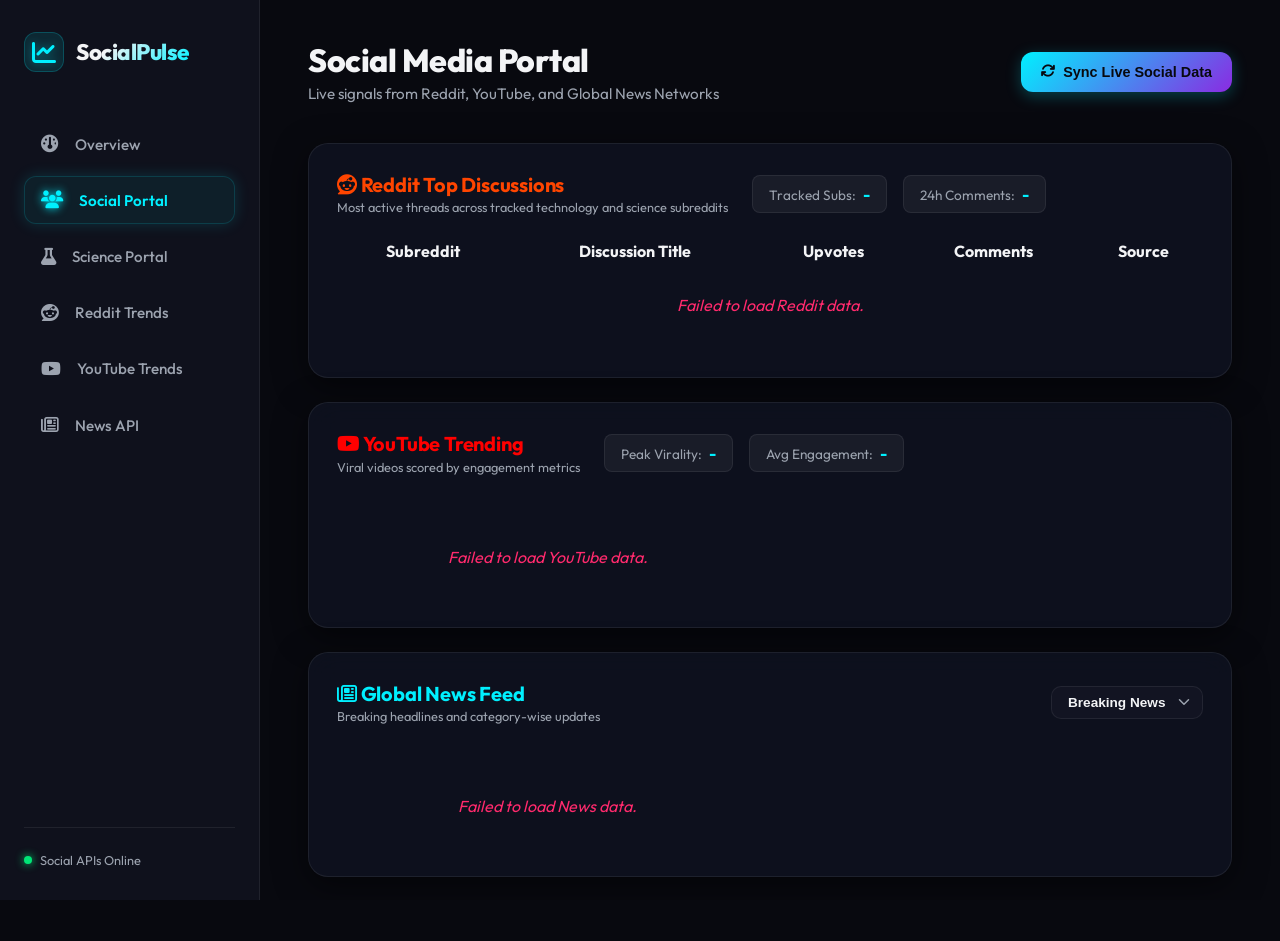
<file: frontend/social.html>
<!DOCTYPE html>
<html lang="en">
<head>
    <meta charset="UTF-8">
    <meta name="viewport" content="width=device-width, initial-scale=1.0">
    <title>Social Pulse | Social Media Portal</title>
    <!-- Fonts -->
    <link rel="preconnect" href="https://fonts.googleapis.com">
    <link rel="preconnect" href="https://fonts.gstatic.com" crossorigin>
    <link href="https://fonts.googleapis.com/css2?family=Outfit:wght@300;400;500;600;700;800&display=swap" rel="stylesheet">
    <!-- FontAwesome -->
    <link rel="stylesheet" href="https://cdnjs.cloudflare.com/ajax/libs/font-awesome/6.4.0/css/all.min.css">
    <!-- Custom CSS -->
    <link rel="stylesheet" href="styles.css">
</head>
<body>
    <div class="app-container">
        <!-- Sidebar Navigation -->
        <aside class="sidebar">
            <div class="logo-area">
                <div class="logo-icon"><i class="fa-solid fa-chart-line"></i></div>
                <div class="logo-text">SocialPulse</div>
            </div>
            
            <nav class="nav-menu">
                <a href="index.html" class="nav-item"><i class="fa-solid fa-gauge"></i> Overview</a>
                <a href="social.html" class="nav-item active"><i class="fa-solid fa-users"></i> Social Portal</a>
                <a href="science.html" class="nav-item"><i class="fa-solid fa-flask"></i> Science Portal</a>
                <a href="#reddit-section" class="nav-item"><i class="fa-brands fa-reddit"></i> Reddit Trends</a>
                <a href="#youtube-section" class="nav-item"><i class="fa-brands fa-youtube"></i> YouTube Trends</a>
                <a href="#news-section" class="nav-item"><i class="fa-regular fa-newspaper"></i> News API</a>
            </nav>
            
            <div class="sidebar-footer">
                <div class="db-status">
                    <span class="status-indicator online"></span>
                    <span class="status-text">Social APIs Online</span>
                </div>
            </div>
        </aside>

        <!-- Main Dashboard Content -->
        <main class="main-content">
            <!-- Header -->
            <header class="dashboard-header">
                <div class="header-title">
                    <h1>Social Media Portal</h1>
                    <p class="subtitle">Live signals from Reddit, YouTube, and Global News Networks</p>
                </div>
                <div class="header-controls">
                    <div id="sim-mode-indicator" class="sim-mode-badge" style="display: none;">
                        <i class="fa-solid fa-robot"></i> Date-Seeded Simulation Mode
                    </div>
                    <button class="btn btn-primary" id="refresh-social-btn">
                        <i class="fa-solid fa-arrows-rotate"></i> Sync Live Social Data
                    </button>
                </div>
            </header>

            <!-- Reddit Section -->
            <section class="charts-section" id="reddit-section">
                <div class="chart-card glass full-chart interactive-card">
                    <div class="chart-header">
                        <div class="chart-title-group">
                            <h2 style="color: var(--reddit);"><i class="fa-brands fa-reddit"></i> Reddit Top Discussions</h2>
                            <p class="chart-subtitle">Most active threads across tracked technology and science subreddits</p>
                        </div>
                        <div class="kpi-group">
                            <div class="kpi-badge">
                                <span>Tracked Subs:</span> <strong id="reddit-tracked-count">-</strong>
                            </div>
                            <div class="kpi-badge">
                                <span>24h Comments:</span> <strong id="reddit-comment-volume">-</strong>
                            </div>
                        </div>
                    </div>
                    
                    <div class="table-responsive">
                        <table class="trending-table" style="width: 100%;">
                            <thead>
                                <tr>
                                    <th>Subreddit</th>
                                    <th>Discussion Title</th>
                                    <th>Upvotes</th>
                                    <th>Comments</th>
                                    <th>Source</th>
                                </tr>
                            </thead>
                            <tbody id="reddit-tbody">
                                <tr>
                                    <td colspan="5" class="empty-state">
                                        <div class="skeleton-pulse" style="height: 40px; margin: 10px 0; border-radius: 8px;"></div>
                                        <div class="skeleton-pulse" style="height: 40px; margin: 10px 0; border-radius: 8px;"></div>
                                        <div class="skeleton-pulse" style="height: 40px; margin: 10px 0; border-radius: 8px;"></div>
                                    </td>
                                </tr>
                            </tbody>
                        </table>
                    </div>
                </div>
            </section>

            <!-- YouTube Section -->
            <section class="charts-section" id="youtube-section">
                <div class="chart-card glass full-chart interactive-card">
                    <div class="chart-header">
                        <div class="chart-title-group">
                            <h2 style="color: #ff0000;"><i class="fa-brands fa-youtube"></i> YouTube Trending</h2>
                            <p class="chart-subtitle">Viral videos scored by engagement metrics</p>
                        </div>
                        <div class="kpi-group">
                            <div class="kpi-badge">
                                <span>Peak Virality:</span> <strong id="youtube-top-virality">-</strong>
                            </div>
                            <div class="kpi-badge">
                                <span>Avg Engagement:</span> <strong id="youtube-avg-engagement">-</strong>
                            </div>
                        </div>
                    </div>
                    
                    <div class="youtube-grid" id="youtube-grid">
                        <!-- Skeleton Loaders -->
                        <div class="yt-card glass"><div class="skeleton-pulse" style="height: 120px; border-radius: 8px;"></div></div>
                        <div class="yt-card glass"><div class="skeleton-pulse" style="height: 120px; border-radius: 8px;"></div></div>
                        <div class="yt-card glass"><div class="skeleton-pulse" style="height: 120px; border-radius: 8px;"></div></div>
                        <div class="yt-card glass"><div class="skeleton-pulse" style="height: 120px; border-radius: 8px;"></div></div>
                    </div>
                </div>
            </section>

            <!-- News Section -->
            <section class="charts-section" id="news-section">
                <div class="chart-card glass full-chart interactive-card">
                    <div class="chart-header" style="flex-direction: row; justify-content: space-between; align-items: center;">
                        <div class="chart-title-group">
                            <h2 style="color: var(--cyan);"><i class="fa-regular fa-newspaper"></i> Global News Feed</h2>
                            <p class="chart-subtitle">Breaking headlines and category-wise updates</p>
                        </div>
                        <div class="filter-controls">
                            <select id="news-category-select" class="form-select">
                                <option value="breaking">Breaking News</option>
                                <option value="Technology">Technology</option>
                                <option value="Science">Science</option>
                                <option value="Medical">Medical</option>
                                <option value="Finance">Finance</option>
                                <option value="Entertainment">Entertainment</option>
                                <option value="Sports">Sports</option>
                            </select>
                        </div>
                    </div>
                    
                    <div class="news-grid" id="news-grid">
                        <div class="news-card glass"><div class="skeleton-pulse" style="height: 80px; border-radius: 8px;"></div></div>
                        <div class="news-card glass"><div class="skeleton-pulse" style="height: 80px; border-radius: 8px;"></div></div>
                        <div class="news-card glass"><div class="skeleton-pulse" style="height: 80px; border-radius: 8px;"></div></div>
                    </div>
                </div>
            </section>
        </main>
    </div>

    <!-- Script -->
    <script src="ws.js"></script>
    <script src="social.js"></script>
</body>
</html>
</file>
<file: frontend/styles.css>
/* 
   SocialPulse Stylesheet - High-End Glassmorphism Dark Mode
*/

:root {
    --bg-app: #08090f;
    --bg-sidebar: #0f111c;
    --bg-glass: rgba(17, 20, 36, 0.7);
    --bg-glass-hover: rgba(26, 30, 54, 0.85);
    --border-glass: rgba(255, 255, 255, 0.07);
    --border-glow: rgba(138, 43, 226, 0.2);
    
    --text-main: #f3f4f6;
    --text-muted: #9ca3af;
    --text-dark: #6b7280;
    
    /* Neon accents */
    --cyan: #00f0ff;
    --purple: #bf55ec;
    --violet: #8a2be2;
    --emerald: #00e676;
    --rose: #ff2a6d;
    
    /* Platform colors */
    --twitter: #1d9bf0;
    --reddit: #ff4500;
    
    --shadow-main: 0 8px 32px 0 rgba(0, 0, 0, 0.5);
    --shadow-glow: 0 0 15px rgba(0, 240, 255, 0.15);
    
    --transition: all 0.3s cubic-bezier(0.25, 0.8, 0.25, 1);
}

* {
    box-sizing: border-box;
    margin: 0;
    padding: 0;
}

html, body {
    height: 100%;
    font-family: 'Outfit', -apple-system, BlinkMacSystemFont, "Segoe UI", Roboto, Helvetica, Arial, sans-serif;
    background-color: var(--bg-app);
    color: var(--text-main);
    scroll-behavior: smooth;
    overflow-x: hidden;
}

/* Scrollbar styling */
::-webkit-scrollbar {
    width: 6px;
    height: 6px;
}
::-webkit-scrollbar-track {
    background: var(--bg-app);
}
::-webkit-scrollbar-thumb {
    background: var(--border-glass);
    border-radius: 10px;
}
::-webkit-scrollbar-thumb:hover {
    background: var(--cyan);
}

/* Layout Container */
.app-container {
    display: flex;
    min-height: 100vh;
    width: 100vw;
}

/* Sidebar Navigation */
.sidebar {
    width: 260px;
    background-color: var(--bg-sidebar);
    border-right: 1px solid var(--border-glass);
    display: flex;
    flex-direction: column;
    padding: 2rem 1.5rem;
    position: fixed;
    height: 100vh;
    z-index: 10;
}

.logo-area {
    display: flex;
    align-items: center;
    gap: 0.75rem;
    margin-bottom: 3rem;
}

.logo-icon {
    font-size: 1.5rem;
    color: var(--cyan);
    text-shadow: 0 0 10px rgba(0, 240, 255, 0.4);
    background: rgba(0, 240, 255, 0.1);
    width: 40px;
    height: 40px;
    display: flex;
    align-items: center;
    justify-content: center;
    border-radius: 12px;
    border: 1px solid rgba(0, 240, 255, 0.2);
}

.logo-text {
    font-size: 1.4rem;
    font-weight: 800;
    letter-spacing: -0.5px;
    background: linear-gradient(135deg, var(--text-main) 30%, var(--cyan) 100%);
    -webkit-background-clip: text;
    -webkit-text-fill-color: transparent;
}

.nav-menu {
    display: flex;
    flex-direction: column;
    gap: 0.5rem;
    flex-grow: 1;
}

.nav-item {
    display: flex;
    align-items: center;
    gap: 1rem;
    padding: 0.85rem 1rem;
    color: var(--text-muted);
    text-decoration: none;
    font-size: 0.95rem;
    font-weight: 500;
    border-radius: 12px;
    transition: var(--transition);
    border: 1px solid transparent;
}

.nav-item i {
    font-size: 1.1rem;
    transition: var(--transition);
}

.nav-item:hover {
    color: var(--text-main);
    background: rgba(255, 255, 255, 0.03);
    border-color: rgba(255, 255, 255, 0.05);
}

.nav-item.active {
    color: var(--cyan);
    background: rgba(0, 240, 255, 0.06);
    border-color: rgba(0, 240, 255, 0.15);
    font-weight: 600;
    box-shadow: var(--shadow-glow);
}

.nav-item.active i {
    color: var(--cyan);
    text-shadow: 0 0 8px var(--cyan);
}

.sidebar-footer {
    padding-top: 1.5rem;
    border-top: 1px solid var(--border-glass);
}

.db-status {
    display: flex;
    align-items: center;
    gap: 0.5rem;
    font-size: 0.8rem;
    color: var(--text-muted);
}

.status-indicator {
    width: 8px;
    height: 8px;
    border-radius: 50%;
}

.status-indicator.online {
    background-color: var(--emerald);
    box-shadow: 0 0 8px var(--emerald);
    animation: pulse 2s infinite;
}

@keyframes pulse {
    0% { transform: scale(0.95); box-shadow: 0 0 0 0 rgba(0, 230, 118, 0.7); }
    70% { transform: scale(1); box-shadow: 0 0 0 6px rgba(0, 230, 118, 0); }
    100% { transform: scale(0.95); box-shadow: 0 0 0 0 rgba(0, 230, 118, 0); }
}

/* Main Content Area */
.main-content {
    margin-left: 260px;
    flex-grow: 1;
    padding: 2.5rem 3rem;
    min-height: 100vh;
    max-width: calc(100vw - 260px);
}

/* Header styling */
.dashboard-header {
    display: flex;
    justify-content: space-between;
    align-items: center;
    margin-bottom: 2.5rem;
}

.header-title h1 {
    font-size: 2rem;
    font-weight: 800;
    letter-spacing: -0.5px;
    margin-bottom: 0.25rem;
}

.subtitle {
    color: var(--text-muted);
    font-size: 0.95rem;
    font-weight: 400;
}

.btn {
    padding: 0.75rem 1.25rem;
    font-size: 0.9rem;
    font-weight: 600;
    border-radius: 12px;
    border: none;
    cursor: pointer;
    display: inline-flex;
    align-items: center;
    gap: 0.5rem;
    transition: var(--transition);
}

.btn-primary {
    background: linear-gradient(135deg, var(--cyan) 0%, var(--violet) 100%);
    color: #08090f;
    box-shadow: 0 4px 15px rgba(0, 240, 255, 0.25);
    font-weight: 700;
}

.btn-primary:hover {
    transform: translateY(-2px);
    box-shadow: 0 6px 20px rgba(0, 240, 255, 0.4);
    filter: brightness(1.1);
}

.btn-primary:active {
    transform: translateY(0);
}

/* Glassmorphic Card base */
.glass {
    background: var(--bg-glass);
    backdrop-filter: blur(16px);
    -webkit-backdrop-filter: blur(16px);
    border: 1px solid var(--border-glass);
    border-radius: 20px;
    box-shadow: var(--shadow-main);
    transition: var(--transition);
}

.glass:hover {
    background: var(--bg-glass-hover);
    border-color: rgba(0, 240, 255, 0.15);
    box-shadow: 0 12px 40px 0 rgba(0, 0, 0, 0.6), var(--border-glow);
}

/* Metrics Grid */
.metrics-grid {
    display: grid;
    grid-template-columns: repeat(auto-fit, minmax(220px, 1fr));
    gap: 1.5rem;
    margin-bottom: 2rem;
}

.metric-card {
    padding: 1.5rem;
    display: flex;
    align-items: center;
    gap: 1.25rem;
}

.metric-icon {
    width: 50px;
    height: 50px;
    border-radius: 14px;
    display: flex;
    align-items: center;
    justify-content: center;
    font-size: 1.4rem;
}

.twitter-color {
    background: rgba(29, 155, 240, 0.1);
    color: var(--twitter);
    border: 1px solid rgba(29, 155, 240, 0.2);
}

.reddit-color {
    background: rgba(255, 69, 0, 0.1);
    color: var(--reddit);
    border: 1px solid rgba(255, 69, 0, 0.2);
}

.accent-color-1 {
    background: rgba(191, 85, 236, 0.1);
    color: var(--purple);
    border: 1px solid rgba(191, 85, 236, 0.2);
}

.accent-color-2 {
    background: rgba(0, 240, 255, 0.1);
    color: var(--cyan);
    border: 1px solid rgba(0, 240, 255, 0.2);
}

.metric-info h3 {
    font-size: 0.85rem;
    font-weight: 500;
    color: var(--text-muted);
    text-transform: uppercase;
    letter-spacing: 0.5px;
    margin-bottom: 0.25rem;
}

.metric-value {
    font-size: 1.6rem;
    font-weight: 700;
    letter-spacing: -0.5px;
}

.metric-sub {
    font-size: 0.75rem;
    color: var(--emerald);
    font-weight: 600;
    display: block;
    margin-top: 0.15rem;
}

/* Charts Sections */
.charts-section {
    display: grid;
    grid-template-columns: 2fr 1fr;
    gap: 1.5rem;
    margin-bottom: 1.5rem;
}

/* Grid modification for full width charts */
.charts-section:has(.full-chart) {
    grid-template-columns: 1fr;
}

.chart-card {
    padding: 1.75rem;
    display: flex;
    flex-direction: column;
}

.chart-header {
    display: flex;
    justify-content: flex-start;
    align-items: center;
    margin-bottom: 1.5rem;
    flex-wrap: wrap;
    gap: 1.5rem;
}

.chart-header:has(.chart-actions) {
    justify-content: space-between;
}

.chart-title-group h2 {
    font-size: 1.25rem;
    font-weight: 700;
    letter-spacing: -0.2px;
}

.chart-subtitle {
    font-size: 0.8rem;
    color: var(--text-muted);
    margin-top: 0.15rem;
}

.chart-actions {
    display: flex;
    align-items: center;
    gap: 0.75rem;
}

.select-label {
    font-size: 0.85rem;
    color: var(--text-muted);
    font-weight: 500;
}

.form-select {
    background-color: #121422;
    color: var(--text-main);
    border: 1px solid var(--border-glass);
    padding: 0.5rem 2.25rem 0.5rem 1rem;
    font-size: 0.85rem;
    font-weight: 600;
    border-radius: 10px;
    cursor: pointer;
    outline: none;
    transition: var(--transition);
    appearance: none;
    background-image: url("data:image/svg+xml,%3csvg xmlns='http://www.w3.org/2000/svg' viewBox='0 0 16 16'%3e%3cpath fill='none' stroke='%239ca3af' stroke-linecap='round' stroke-linejoin='round' stroke-width='2' d='m2 5 6 6 6-6'/%3e%3c/svg%3e");
    background-repeat: no-repeat;
    background-position: right 0.75rem center;
    background-size: 12px 12px;
}

.form-select:hover {
    border-color: var(--cyan);
}

.form-select:focus {
    border-color: var(--cyan);
    box-shadow: 0 0 8px rgba(0, 240, 255, 0.25);
}

.chart-container {
    width: 100%;
    position: relative;
    flex-grow: 1;
}

.chart-element {
    width: 100%;
    min-height: 320px;
}

/* Viral Section styling */
.viral-section {
    margin-top: 3rem;
}

.section-title {
    margin-bottom: 2rem;
}

.section-title h2 {
    font-size: 1.5rem;
    font-weight: 800;
    display: flex;
    align-items: center;
    gap: 0.5rem;
}

.text-danger {
    color: var(--rose);
    text-shadow: 0 0 10px rgba(255, 42, 109, 0.4);
}

.viral-grid {
    display: grid;
    grid-template-columns: 1fr 1fr;
    gap: 2rem;
}

.viral-column {
    display: flex;
    flex-direction: column;
    gap: 1rem;
}

.column-header {
    margin-bottom: 0.5rem;
}

.platform-indicator {
    padding: 0.4rem 0.8rem;
    border-radius: 8px;
    font-size: 0.85rem;
    font-weight: 700;
    display: inline-flex;
    align-items: center;
    gap: 0.5rem;
}

.platform-indicator.twitter {
    background: rgba(29, 155, 240, 0.1);
    color: var(--twitter);
    border: 1px solid rgba(29, 155, 240, 0.2);
}

.platform-indicator.reddit {
    background: rgba(255, 69, 0, 0.1);
    color: var(--reddit);
    border: 1px solid rgba(255, 69, 0, 0.2);
}

.discussion-list {
    display: flex;
    flex-direction: column;
    gap: 1rem;
}

.discussion-card {
    padding: 1.25rem;
    position: relative;
    display: flex;
    flex-direction: column;
    gap: 0.75rem;
}

.card-top {
    display: flex;
    justify-content: space-between;
    align-items: center;
}

.author-info {
    font-size: 0.85rem;
    color: var(--text-muted);
}

.author-name {
    color: var(--text-main);
    font-weight: 600;
}

.sentiment-badge {
    padding: 0.25rem 0.6rem;
    border-radius: 6px;
    font-size: 0.75rem;
    font-weight: 700;
    text-transform: uppercase;
}

.sentiment-badge.positive {
    background-color: rgba(0, 230, 118, 0.1);
    color: var(--emerald);
    border: 1px solid rgba(0, 230, 118, 0.2);
}

.sentiment-badge.neutral {
    background-color: rgba(255, 255, 255, 0.05);
    color: var(--text-muted);
    border: 1px solid var(--border-glass);
}

.sentiment-badge.negative {
    background-color: rgba(255, 42, 109, 0.1);
    color: var(--rose);
    border: 1px solid rgba(255, 42, 109, 0.2);
}

.discussion-text {
    font-size: 0.95rem;
    line-height: 1.5;
    color: var(--text-main);
    word-break: break-word;
}

.discussion-meta {
    display: flex;
    justify-content: space-between;
    align-items: center;
    border-top: 1px solid var(--border-glass);
    padding-top: 0.75rem;
    margin-top: 0.25rem;
    font-size: 0.8rem;
    color: var(--text-dark);
}

.engagement-stats {
    display: flex;
    gap: 1rem;
    color: var(--text-muted);
    font-weight: 500;
}

.engagement-stats span {
    display: flex;
    align-items: center;
    gap: 0.35rem;
}

.engagement-stats i {
    font-size: 0.85rem;
}

.discussion-date {
    color: var(--text-dark);
}

.loading-placeholder {
    padding: 2rem;
    text-align: center;
    color: var(--text-muted);
    font-style: italic;
}

.social-focus-section {
    margin-top: 1.5rem;
    margin-bottom: 1.5rem;
}

.social-section-header {
    margin-bottom: 1rem;
}

.social-grid {
    display: grid;
    grid-template-columns: repeat(3, 1fr);
    gap: 1.5rem;
}

.social-card {
    min-height: 380px;
}

.social-kpi-row {
    display: grid;
    grid-template-columns: 1fr 1fr;
    gap: 0.75rem;
    margin-bottom: 1rem;
}

.social-mini-kpi {
    border: 1px solid var(--border-glass);
    border-radius: 12px;
    padding: 0.75rem;
    background: rgba(255, 255, 255, 0.02);
}

.social-mini-kpi span {
    display: block;
    font-size: 0.75rem;
    color: var(--text-muted);
    margin-bottom: 0.2rem;
}

.social-mini-kpi strong {
    font-size: 1rem;
    color: var(--cyan);
}

.social-list {
    list-style: none;
    display: flex;
    flex-direction: column;
    gap: 0.65rem;
    margin-top: 0.35rem;
}

.social-list-item {
    border: 1px solid var(--border-glass);
    border-radius: 10px;
    padding: 0.65rem 0.75rem;
    display: flex;
    flex-direction: column;
    gap: 0.35rem;
}

.social-item-title {
    font-size: 0.85rem;
    line-height: 1.3;
    color: var(--text-main);
}

.social-item-meta {
    font-size: 0.75rem;
    color: var(--text-muted);
}

/* Social Portal Additions */
.sim-mode-badge {
    background: rgba(255, 140, 0, 0.2);
    color: #ff8c00;
    padding: 0.5rem 1rem;
    border-radius: 20px;
    font-size: 0.85rem;
    font-weight: 600;
    border: 1px solid rgba(255, 140, 0, 0.4);
    display: flex;
    align-items: center;
    gap: 0.5rem;
}

.interactive-card {
    transition: transform 0.3s ease, box-shadow 0.3s ease;
}
.interactive-card:hover {
    transform: translateY(-4px);
    box-shadow: 0 12px 40px rgba(0, 240, 255, 0.2);
}

.kpi-group {
    display: flex;
    gap: 1rem;
}
.kpi-badge {
    background: rgba(255, 255, 255, 0.05);
    border: 1px solid var(--border-glass);
    padding: 0.5rem 1rem;
    border-radius: 8px;
    font-size: 0.85rem;
}
.kpi-badge span { color: var(--text-muted); }
.kpi-badge strong { color: var(--cyan); margin-left: 0.25rem; font-size: 1rem; }

.source-link {
    color: var(--cyan);
    text-decoration: none;
    font-weight: 600;
    transition: var(--transition);
}
.source-link:hover { color: #fff; text-shadow: 0 0 8px var(--cyan); }

.youtube-grid, .news-grid {
    display: grid;
    grid-template-columns: repeat(auto-fill, minmax(280px, 1fr));
    gap: 1.5rem;
    margin-top: 1rem;
}

.yt-card, .news-card {
    padding: 1.25rem;
    display: flex;
    flex-direction: column;
    gap: 0.75rem;
    border-radius: 12px;
    transition: transform 0.3s ease;
}
.yt-card:hover, .news-card:hover {
    transform: translateY(-2px);
    border-color: rgba(0, 240, 255, 0.3);
}

.yt-card-header {
    display: flex;
    justify-content: space-between;
    align-items: center;
}
.yt-category {
    font-size: 0.75rem;
    background: rgba(255,0,0,0.15);
    color: #ff4d4d;
    padding: 0.2rem 0.6rem;
    border-radius: 4px;
    text-transform: uppercase;
    font-weight: 700;
}
.yt-link {
    color: #ff0000;
    font-size: 1.2rem;
    transition: transform 0.2s;
}
.yt-link:hover { transform: scale(1.2); }

.yt-title, .news-title {
    font-size: 1rem;
    font-weight: 600;
    color: var(--text-main);
    line-height: 1.4;
}
.yt-channel, .news-source {
    font-size: 0.85rem;
    color: var(--text-muted);
}
.yt-metrics {
    display: flex;
    justify-content: space-between;
    font-size: 0.8rem;
    color: var(--text-muted);
    background: rgba(255,255,255,0.02);
    padding: 0.5rem;
    border-radius: 6px;
    margin-top: 0.5rem;
}
.yt-scores {
    display: flex;
    gap: 0.5rem;
    margin-top: 0.5rem;
}
.score-badge {
    font-size: 0.75rem;
    padding: 0.3rem 0.6rem;
    border-radius: 4px;
    font-weight: 600;
}
.score-badge.virality { background: rgba(138, 43, 226, 0.2); color: #d8b4fe; }
.score-badge.engagement { background: rgba(0, 230, 118, 0.2); color: #69f0ae; }

.news-link-btn {
    display: inline-block;
    margin-top: auto;
    padding: 0.6rem 1rem;
    background: rgba(0, 240, 255, 0.1);
    color: var(--cyan);
    text-align: center;
    border-radius: 8px;
    text-decoration: none;
    font-weight: 600;
    font-size: 0.85rem;
    transition: all 0.3s;
    border: 1px solid rgba(0, 240, 255, 0.2);
}
.news-link-btn:hover {
    background: var(--cyan);
    color: #000;
    box-shadow: 0 0 15px rgba(0, 240, 255, 0.4);
}

.empty-state {
    text-align: center;
    padding: 2rem;
    color: var(--text-muted);
    font-style: italic;
}

@keyframes skeleton-pulse {
    0% { background-color: rgba(255,255,255,0.05); }
    50% { background-color: rgba(255,255,255,0.1); }
    100% { background-color: rgba(255,255,255,0.05); }
}
.skeleton-pulse {
    animation: skeleton-pulse 1.5s infinite ease-in-out;
}

/* Responsive adjustments */
@media (max-width: 1200px) {
    .charts-section {
        grid-template-columns: 1fr;
    }
    .viral-grid {
        grid-template-columns: 1fr;
        gap: 1.5rem;
    }
    .social-grid {
        grid-template-columns: 1fr;
    }
}

@media (max-width: 768px) {
    .app-container {
        flex-direction: column;
    }
    .sidebar {
        width: 100%;
        height: auto;
        position: relative;
        padding: 1.5rem;
    }
    .logo-area {
        margin-bottom: 1.5rem;
    }
    .main-content {
        margin-left: 0;
        max-width: 100%;
        padding: 1.5rem;
    }
    .dashboard-header {
        flex-direction: column;
        align-items: flex-start;
        gap: 1rem;
    }
}
</file>
